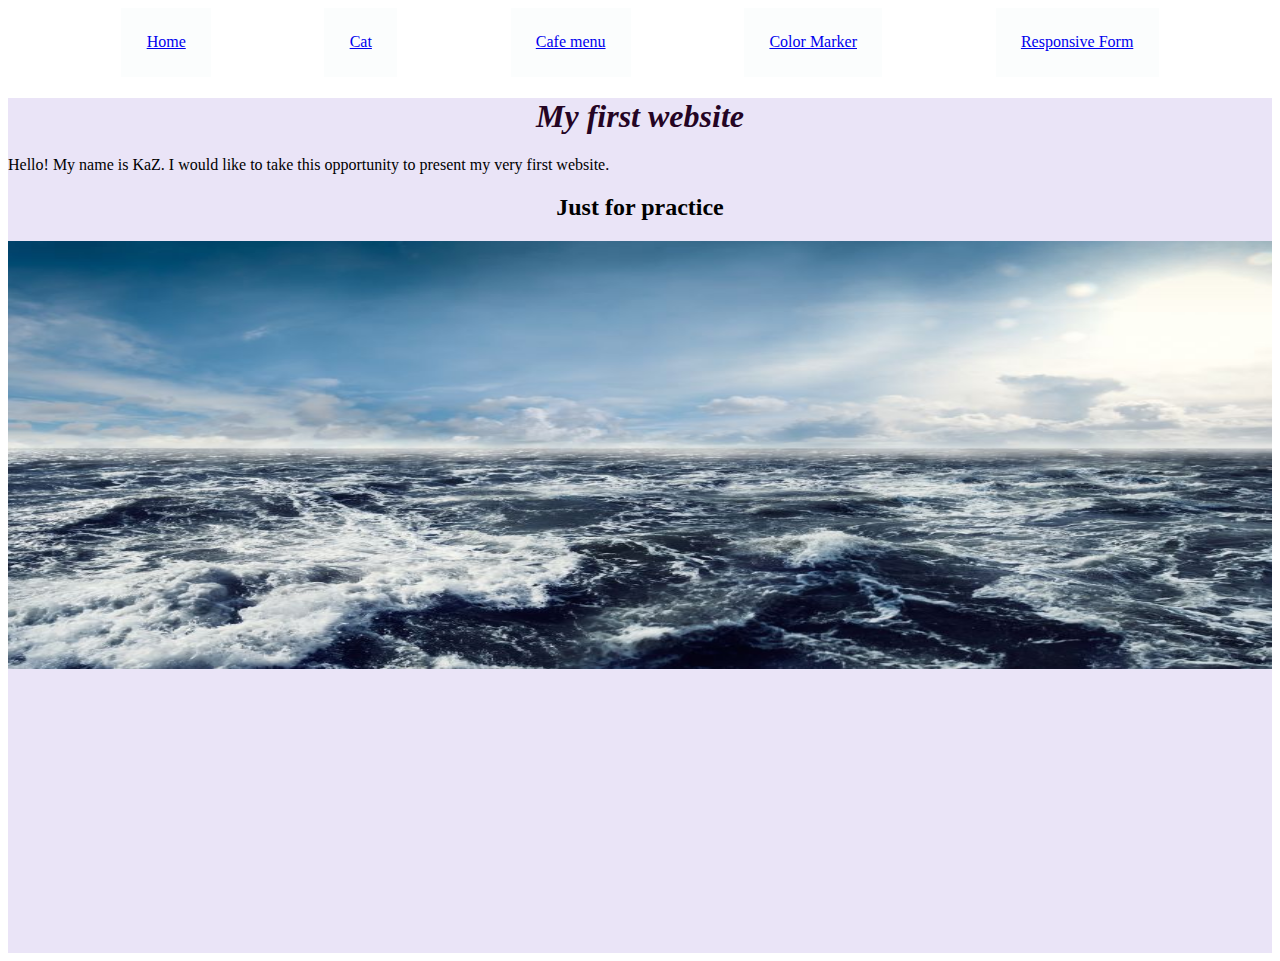
<file: index.html>
<!DOCTYPE html>
<html lang="en">
<head>
    <meta charset="UTF-8">
    <meta name="viewport" content="width=device-width, initial-scale=1.0">
    <title>home</title>
    <link rel="stylesheet" href="index.css"/>
</head>
<body>
    <header>
         <nav> 
            <a role="main" href="index.html"> Home </a>
            <a role="cat" href="cat.html"> Cat </a>
            <a role="cafemenu" href="cafemenu.html">Cafe menu</a>
            <a href="colormarker.html">Color Marker</a>
            <a href="responsiveform.html">Responsive Form</a>
        </nav>
    </header>
<main>
<h1>My first website</h1>
<p>Hello! My name is KaZ. I would like to take this opportunity to present my very first website.</p>
<h2>Just for practice</h2>
<img src="ocean-waves.jpg" alt="place holder"/>
</main>
</body>
</html>
</file>
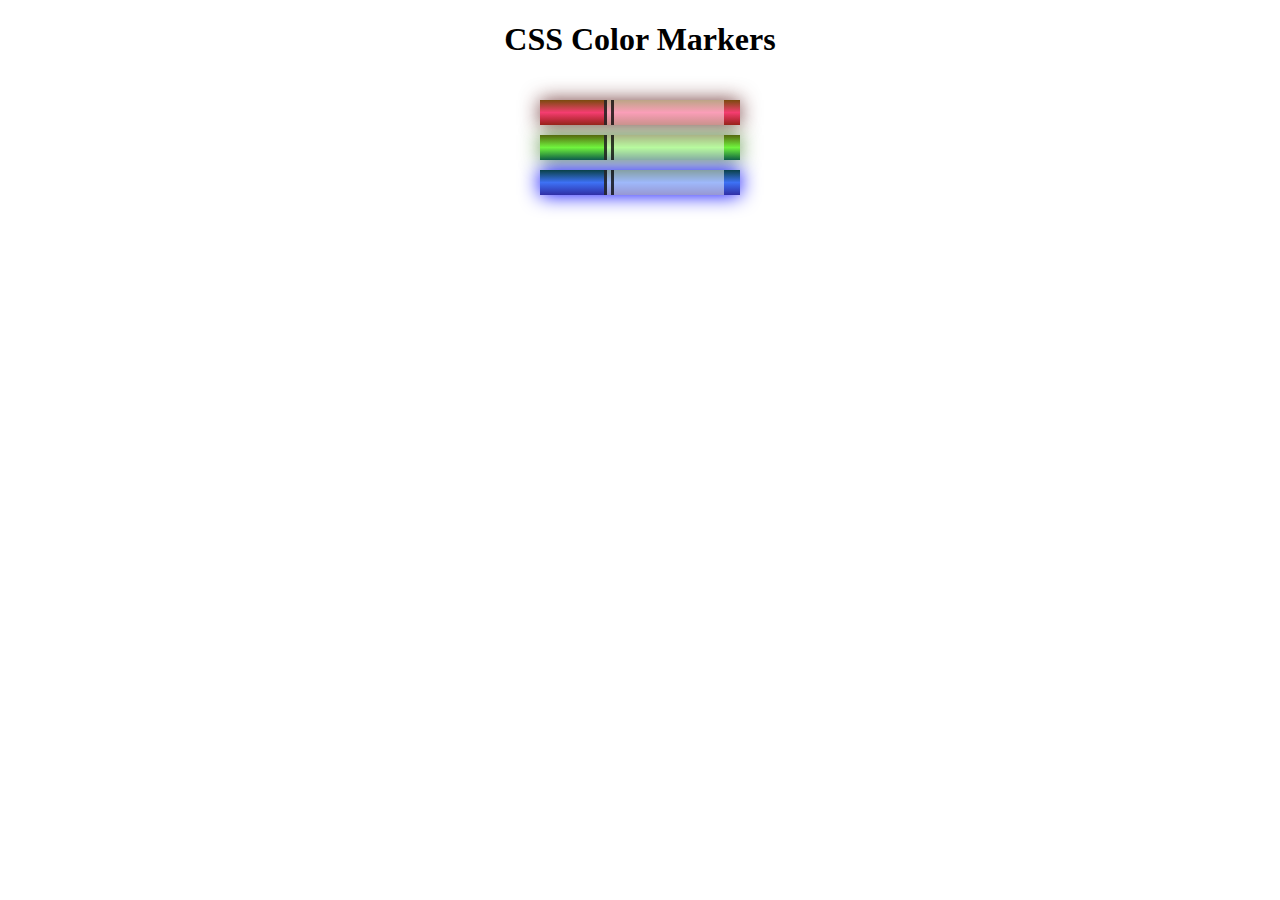
<file: colormarker.html>
<!DOCTYPE html>
<html lang="en">
  <head>
    <meta charset="utf-8">
    <meta name="viewport" content="width=device-width, initial-scale=1.0">
    <title>Colored Markers</title>
    <link rel="stylesheet" href="colormarker.css">
  </head>
  <body>
    <h1>CSS Color Markers</h1>
    <div class="container">
      <div class="marker red">
        <div class="cap"></div>
        <div class="sleeve"></div>
      </div>
      <div class="marker green">
        <div class="cap"></div>
        <div class="sleeve"></div>
      </div>
      <div class="marker blue">
        <div class="cap"></div>
        <div class="sleeve"></div>
      </div>
    </div>
  </body>
</html>
</file>
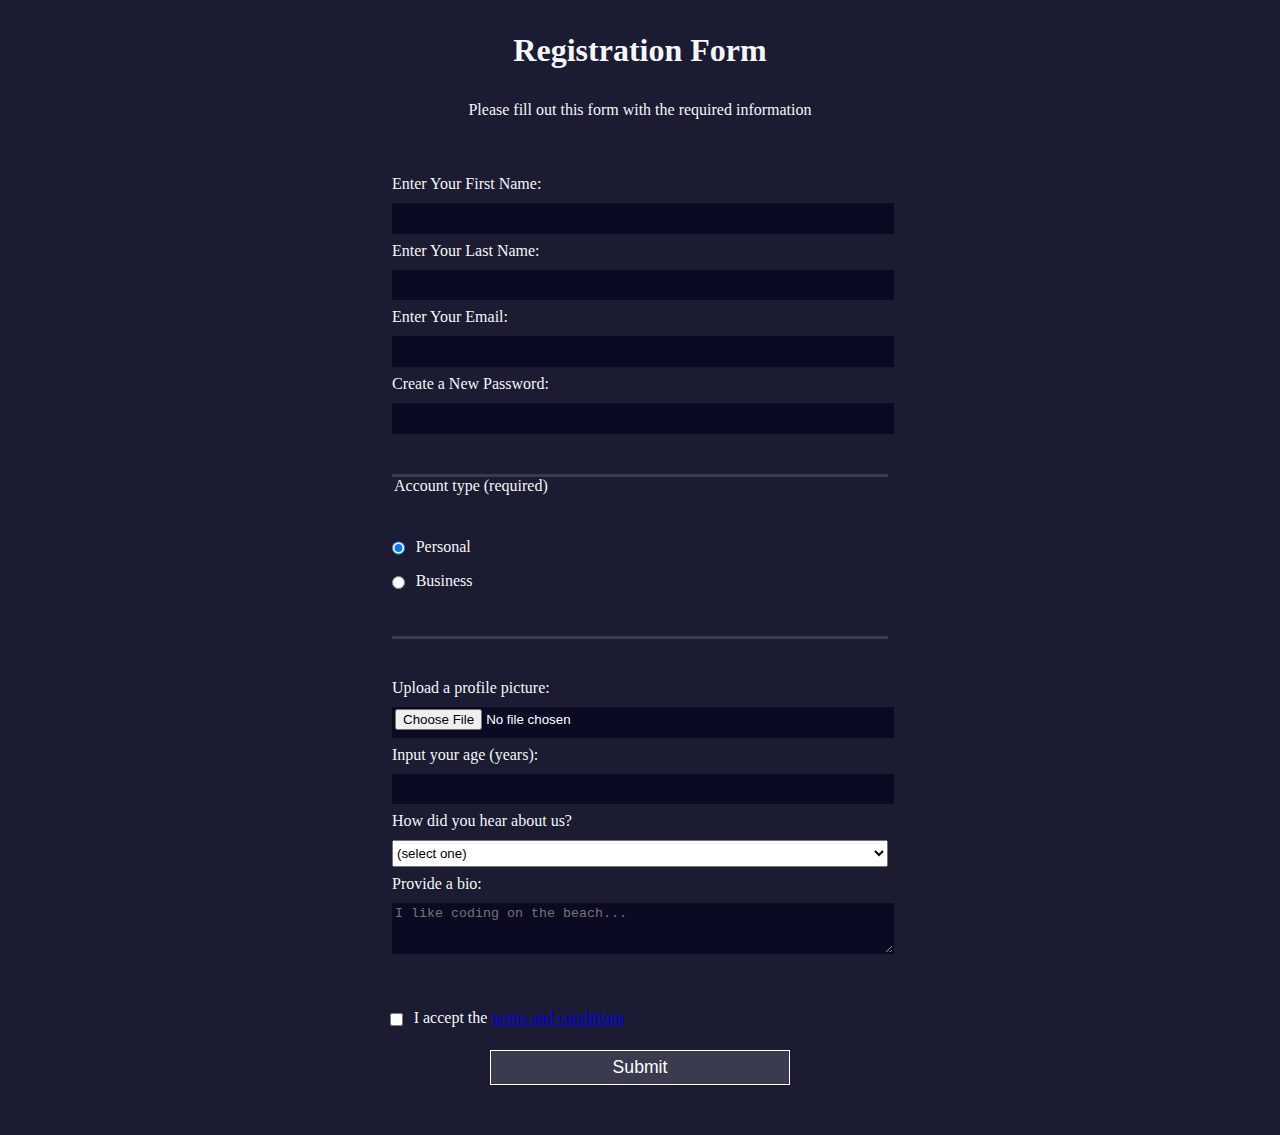
<file: responsiveform.html>
<!DOCTYPE html>
<html lang="en">
  <head>
    <meta charset="UTF-8">
    <title>Registration Form</title>
    <link rel="stylesheet" href="responsiveform.css" />
  </head>
  <body>
    <h1>Registration Form</h1>
    <p>Please fill out this form with the required information</p>
    <form method="post" action='https://register-demo.freecodecamp.org'>
      <fieldset>
        <label for="first-name">Enter Your First Name: <input id="first-name" name="first-name" type="text" required /></label>
        <label for="last-name">Enter Your Last Name: <input id="last-name" name="last-name" type="text" required /></label>
        <label for="email">Enter Your Email: <input id="email" name="email" type="email" required /></label>
        <label for="new-password">Create a New Password: <input id="new-password" name="new-password" type="password" pattern="[a-z0-5]{8,}" required /></label>
      </fieldset>
      <fieldset>
        <legend>Account type (required)</legend>
        <label for="personal-account"><input id="personal-account" type="radio" name="account-type" class="inline" checked /> Personal</label>
        <label for="business-account"><input id="business-account" type="radio" name="account-type" class="inline" /> Business</label>
      </fieldset>
      <fieldset>
        <label for="profile-picture">Upload a profile picture: <input id="profile-picture" type="file" name="file" /></label>
        <label for="age">Input your age (years): <input id="age" type="number" name="age" min="13" max="120" /></label>
        <label for="referrer">How did you hear about us?
          <select id="referrer" name="referrer">
            <option value="">(select one)</option>
            <option value="1">freeCodeCamp News</option>
            <option value="2">freeCodeCamp YouTube Channel</option>
            <option value="3">freeCodeCamp Forum</option>
            <option value="4">Other</option>
          </select>
        </label>
        <label for="bio">Provide a bio:
          <textarea id="bio" name="bio" rows="3" cols="30" placeholder="I like coding on the beach..."></textarea>
        </label>
      </fieldset>
      <label for="terms-and-conditions">
        <input class="inline" id="terms-and-conditions" type="checkbox" required name="terms-and-conditions" /> I accept the <a href="https://www.freecodecamp.org/news/terms-of-service/">terms and conditions</a>
      </label>
      <input type="submit" value="Submit" />
    </form>
  </body>
</html>
</file>
<file: index.css>
.main body { 
    background-color: rgba(220, 210, 225, 0.236);
    width: 100%;
    height: 100%;
 }
 .main header {
    background-color: rgba(220, 210, 225, 0.236);
    width: 100%;
    height: 50px;
 }
 nav {
    height: 100%;
    display: flex;
    justify-content: space-evenly;
    align-items: center;
 }
 a {
    background-color: rgb(251, 253, 253);
    padding: 2%;
 }
 a:hover {
    background-color: rgba(0, 90, 49, 3);
    width:60px;
    height:10px;
    text-align: center;

 }
 main {
    background-color: rgb(234, 228, 247);
    width: 100%;
    height: 95vh;
 }
 h1 {
    color: rgb(37, 4, 36);
    font-style: italic;
    text-align:center;
    /* color: rgb(43, 226, 55); */
    /* font-size: 20px; */
 }

 img { 
    width: 100%;
    height: 50%;

 }

 h2{
   text-align: center;
 }

/* nav[role="main"]  */
</file>
<file: colormarker.css>
h1 {
    text-align: center;
  }
  
.container {
    background-color: rgb(255, 255, 255);
    padding: 10px 0;
  }
  
.marker {
    width: 200px;
    height: 25px;
    margin: 10px auto;
  }
  
.cap {
    width: 60px;
    height: 25px;
  }
  
.sleeve {
    width: 110px;
    height: 25px;
    background-color: rgba(255, 255, 255, 0.5);
    border-left: 10px double rgba(0, 0, 0, 0.75);
  }
  
.cap, .sleeve {
    display: inline-block;
  }
  
.red {
    background: linear-gradient(rgb(122, 74, 14), rgb(245, 62, 113), rgb(162, 27, 27));
    box-shadow: 0 0 20px 0 rgba(83, 14, 14, 0.8);
  }
  
.green {
    background: linear-gradient(#55680D, #71F53E, #116C31);
    box-shadow: 0 0 20px 0 #3B7E20CC;
  }
.blue {
    background: linear-gradient(hsl(186, 76%, 16%), hsl(223, 90%, 60%), hsl(240, 56%, 42%));
    box-shadow: 0 0 20px 0 blue;
  }
</file>
<file: responsiveform.css>
body {
    width: 100%;
    height: 100vh;
    margin: 0;
    background-color: #1b1b32;
    color: #f5f6f7;
    font-family: Tahoma;
    font-size: 16px;
  }
  
  h1, p {
    margin: 1em auto;
    text-align: center;
  }
  
  form {
    width: 60vw;
    max-width: 500px;
    min-width: 300px;
    margin: 0 auto;
    padding-bottom: 2em;
  }
  
  fieldset {
    border: none;
    padding: 2rem 0;
    border-bottom: 3px solid #3b3b4f;
  }
  
  fieldset:last-of-type {
    border-bottom: none;
  }
  
  label {
    display: block;
    margin: 0.5rem 0;
  }
  
  input,
  textarea,
  select {
    margin: 10px 0 0 0;
    width: 100%;
    min-height: 2em;
  }
  
  input, textarea {
    background-color: #0a0a23;
    border: 1px solid #0a0a23;
    color: #ffffff;
  }
  
  .inline {
    width: unset;
    margin: 0 0.5em 0 0;
    vertical-align: middle;
  }
  
  input[type="submit"] {
    display: block;
    width: 60%;
    margin: 1em auto;
    height: 2em;
    font-size: 1.1rem;
    background-color: #3b3b4f;
    border-color: white;
    min-width: 300px;
  }
  
  input[type="file"] {
    padding: 1px 2px;
  }
  
  .inline{
    display: inline; 
  }
</file>
